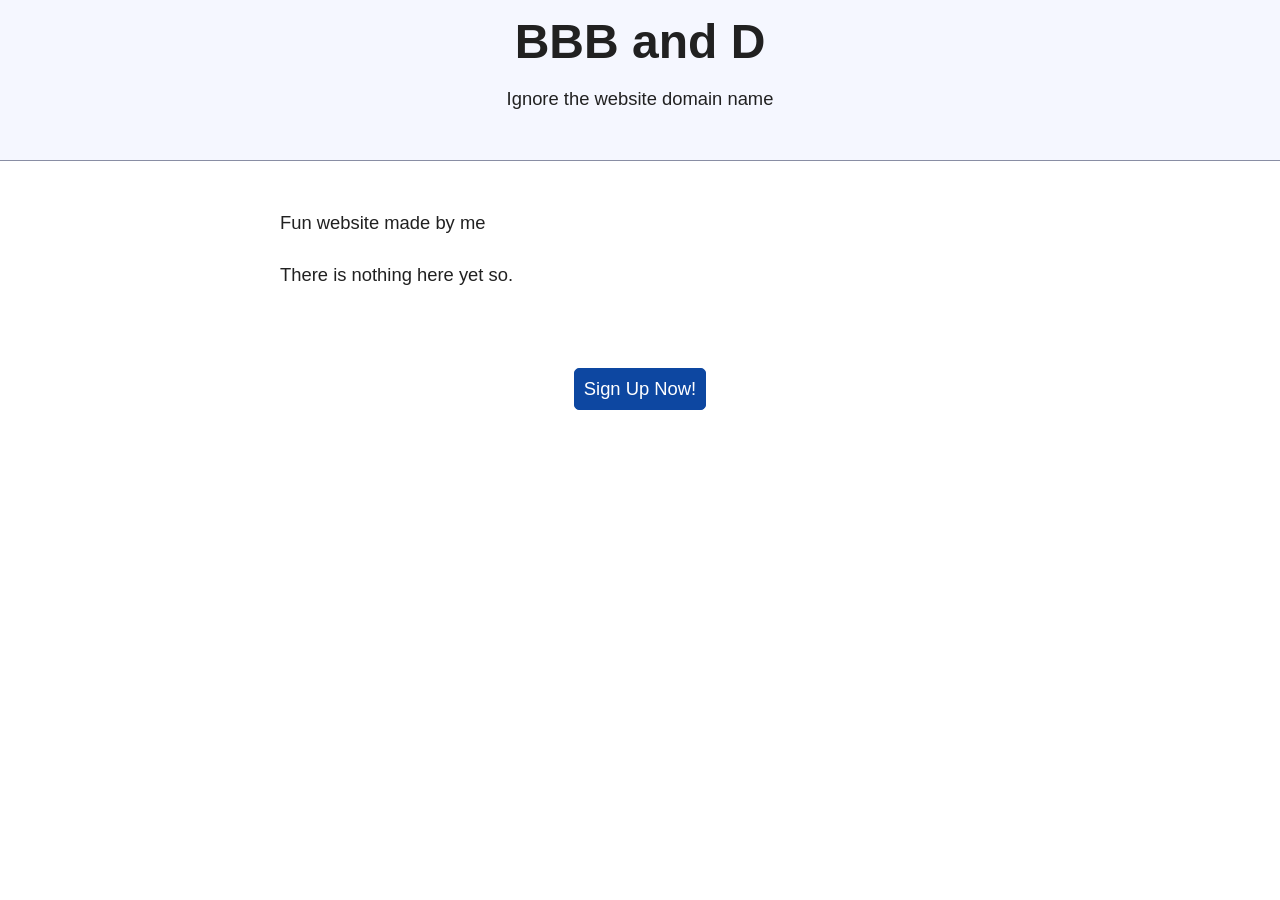
<file: index.html>
<!DOCTYPE HTML>
<html>
  <head>
    <title>BBB and D online</title>
    <link rel="stylesheet" href="style.css">
  </head>
  <body>
    <header>
      <h1>BBB and D</h1>
      <p>Ignore the website domain name</p>
    </header>
    <main>
      <p>Fun website made by me</p>
      <p>There is nothing here yet so.</p>
      
      <br>
      <br>
      <center><button onclick="location.href='register.html'">Sign Up Now!</button></center>
    </main>
    
  </body>
</html>
</file>
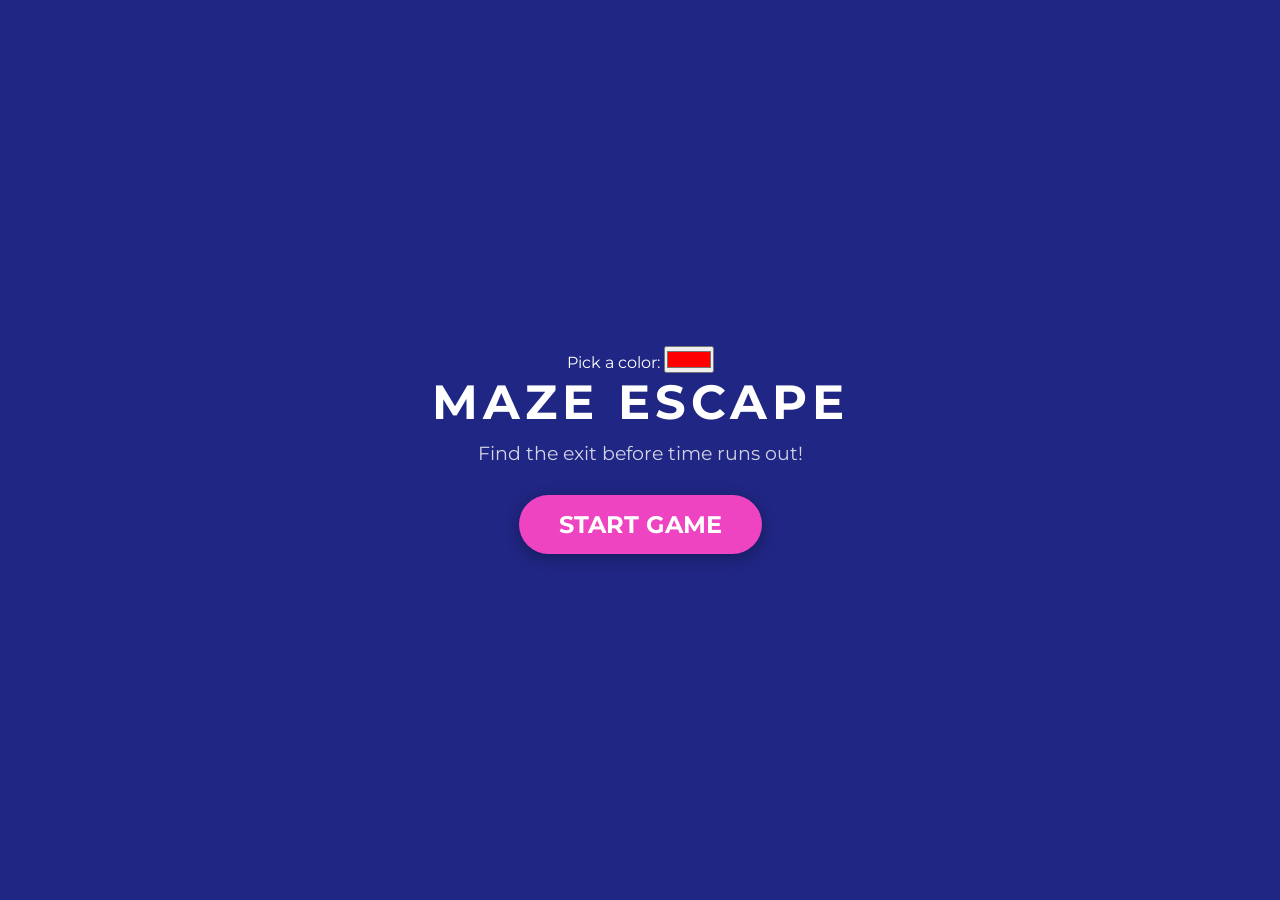
<file: maze.html>
<!DOCTYPE html>
<html>

<head>
  <meta charset="utf-8">
  <meta name="viewport" content="width=device-width">
  <title>Maze Game</title>
  <link href="maze.css" rel="stylesheet" type="text/css" />
</head>

<body>
    <div id="main-menu" class="menu-overlay">
        
        <div class="menu-content">
            <label for="colorWheel">Pick a color:</label>
            <input type="color" id="colorWheel" name="colorWheel" value="#ff0000">
            <h1 class="menu-title">Maze Escape</h1>
            <p class="menu-subtitle">Find the exit before time runs out!</p>
            <button id="start-btn" class="menu-button">START GAME</button>
            
        </div>
    </div>

    <section id="game-container" style="display: none;"> <div id="wrapper">
          <div id="maze">
            <h1 id="heading" class="game-heading">Maze Game</h1>
            <b><div id="c" style="color:white" class="centered-text"></div></b>
            <canvas id="canvas" width="523" height="523" class="centered"></canvas>
            <div style="color:white" id="timerel">Time Left: 00:30</div>

            <div id="joystick-container">
                <div id="joystick-knob"></div>
            </div>
          </div>
          <div id="myModal" class="modal">
              <div class="modal-content">
                  <div class="modal-header">
                      <span class="close">&times;</span>
                      <h2 class="gamehead"></h2>
                  </div>
                  <div class="modal-footer">
                    <h2 id="demo" class="modal-button">Play Again?</h2>
                  </div>
              </div>
          </div>
      </div>
    </section>
  <script src="script.js"></script>
</body>

</html>
</file>
<file: style.css>
:root{--sans-font:-apple-system, BlinkMacSystemFont, "Avenir Next", Avenir, "Nimbus Sans L", Roboto, "Noto Sans", "Segoe UI", Arial, Helvetica, "Helvetica Neue", sans-serif;--serif-font:ui-serif, Georgia, Cambria, "Times New Roman", Times, serif;--mono-font:Consolas, Menlo, Monaco, "Andale Mono", "Ubuntu Mono", monospace;--standard-border-radius:5px;--border-width:1px;--bg:#fff;--accent-bg:#f5f7ff;--text:#212121;--text-light:#585858;--border:#898ea4;--accent:#0d47a1;--accent-hover:#1266e2;--accent-text:var(--bg);--code:#d81b60;--preformatted:#444;--marked:#fd3;--disabled:#efefef}@media (prefers-color-scheme:dark){:root{color-scheme:dark;--bg:#212121;--accent-bg:#2b2b2b;--text:#dcdcdc;--text-light:#ababab;--accent:#ffb300;--accent-hover:#ffe099;--accent-text:var(--bg);--code:#f06292;--preformatted:#ccc;--disabled:#111}img,video{opacity:.8}}*,:before,:after{box-sizing:border-box}textarea,select,input,progress{-webkit-appearance:none;-moz-appearance:none;appearance:none}html{font-family:var(--sans-font);scroll-behavior:smooth}body{color:var(--text);background-color:var(--bg);grid-template-columns:1fr min(45rem,90%) 1fr;margin:0;font-size:1.15rem;line-height:1.5;display:grid}body>*{grid-column:2}body>header{background-color:var(--accent-bg);border-bottom:var(--border-width) solid var(--border);text-align:center;grid-column:1/-1;padding:0 .5rem 2rem}body>header>:only-child{margin-block-start:2rem}body>header h1{max-width:1200px;margin:1rem auto}body>header p{max-width:40rem;margin:1rem auto}main{padding-top:1.5rem}body>footer{color:var(--text-light);text-align:center;border-top:var(--border-width) solid var(--border);margin-top:4rem;padding:2rem 1rem 1.5rem;font-size:.9rem}h1{font-size:3rem}h2{margin-top:3rem;font-size:2.6rem}h3{margin-top:3rem;font-size:2rem}h4{font-size:1.44rem}h5{font-size:1.15rem}h6{font-size:.96rem}p{margin:1.5rem 0}p,h1,h2,h3,h4,h5,h6{overflow-wrap:break-word}h1,h2,h3{line-height:1.1}@media only screen and (width<=720px){h1{font-size:2.5rem}h2{font-size:2.1rem}h3{font-size:1.75rem}h4{font-size:1.25rem}}a,a:visited{color:var(--accent)}a:hover{text-decoration:none}button,.button,a.button,input[type=submit],input[type=reset],input[type=button]{border:var(--border-width) solid var(--accent);background-color:var(--accent);color:var(--accent-text);padding:.5em;line-height:normal;text-decoration:none}.button[aria-disabled=true],input:disabled,textarea:disabled,select:disabled,button[disabled]{cursor:not-allowed;background-color:var(--disabled);border-color:var(--disabled);color:var(--text-light)}input[type=range]{padding:0}abbr[title]{cursor:help;text-decoration-line:underline;text-decoration-style:dotted}button:enabled:hover,.button:not([aria-disabled=true]):hover,input[type=submit]:enabled:hover,input[type=reset]:enabled:hover,input[type=button]:enabled:hover{background-color:var(--accent-hover);border-color:var(--accent-hover);cursor:pointer}.button:focus-visible,button:focus-visible:where(:enabled),input:enabled:focus-visible:where([type=submit],[type=reset],[type=button]){outline:2px solid var(--accent);outline-offset:1px}header nav{padding:1rem 0 0;font-size:1rem;line-height:2}header nav ul,header nav ol{flex-flow:wrap;place-content:space-around center;align-items:center;margin:0;padding:0;list-style-type:none;display:flex}header nav ul li,header nav ol li{display:inline-block}header nav a,header nav a:visited{border:var(--border-width) solid var(--border);border-radius:var(--standard-border-radius);color:var(--text);margin:0 .5rem 1rem;padding:.1rem 1rem;text-decoration:none;display:inline-block}header nav a:hover,header nav a.current,header nav a[aria-current=page],header nav a[aria-current=true]{background:var(--bg);border-color:var(--accent);color:var(--accent);cursor:pointer}@media only screen and (width<=720px){header nav a{border:none;padding:0;line-height:1;text-decoration:underline}header nav a.current{background:0 0}}aside,details,pre,progress{background-color:var(--accent-bg);border:var(--border-width) solid var(--border);border-radius:var(--standard-border-radius);margin-bottom:1rem}aside{float:right;width:30%;margin-inline-start:15px;padding:0 15px;font-size:1rem}[dir=rtl] aside{float:left}@media only screen and (width<=720px){aside{float:none;width:100%;margin-inline-start:0}}article,fieldset,dialog{border:var(--border-width) solid var(--border);border-radius:var(--standard-border-radius);margin-bottom:1rem;padding:1rem}article h2:first-child,section h2:first-child,article h3:first-child,section h3:first-child{margin-top:1rem}section{border-top:var(--border-width) solid var(--border);border-bottom:var(--border-width) solid var(--border);margin:3rem 0;padding:2rem 1rem}section+section,section:first-child{border-top:0;padding-top:0}section+section{margin-top:0}section:last-child{border-bottom:0;padding-bottom:0}details{padding:.7rem 1rem}summary{cursor:pointer;word-break:break-word;margin:-.7rem -1rem;padding:.7rem 1rem;font-weight:700}details[open]>summary+*{margin-top:0}details[open]>summary{margin-bottom:.5rem}details[open]>:last-child{margin-bottom:0}details h2:first-of-type{margin-top:0}table{border-collapse:collapse;margin:1.5rem 0}figure>table{width:max-content;margin:0}td,th{border:var(--border-width) solid var(--border);text-align:start;padding:.5rem}th{background-color:var(--accent-bg);font-weight:700}tr:nth-child(2n){background-color:var(--accent-bg)}table caption{margin-bottom:.5rem;font-weight:700}textarea,select,input,button,.button{font-size:inherit;border-radius:var(--standard-border-radius);box-shadow:none;max-width:100%;margin-bottom:.5rem;padding:.5em;font-family:inherit;display:inline-block}textarea,select,input{color:var(--text);background-color:var(--bg);border:var(--border-width) solid var(--border)}label{display:block}textarea:not([cols]){width:100%}select:not([multiple]){background-image:linear-gradient(45deg, transparent 49%, var(--text) 51%), linear-gradient(135deg, var(--text) 51%, transparent 49%);background-position:calc(100% - 15px),calc(100% - 10px);background-repeat:no-repeat;background-size:5px 5px,5px 5px;padding-inline-end:25px}[dir=rtl] select:not([multiple]){background-position:10px,15px}input[type=checkbox],input[type=radio]{vertical-align:middle;width:min-content;position:relative}input[type=checkbox]+label,input[type=radio]+label{display:inline-block}input[type=radio]{border-radius:100%}input[type=checkbox]:checked,input[type=radio]:checked{background-color:var(--accent)}input[type=checkbox]:checked:after{content:" ";border-right:solid var(--bg) .08em;border-bottom:solid var(--bg) .08em;background-color:#0000;border-radius:0;width:.2em;height:.4em;font-size:1.8em;position:absolute;top:.04em;left:.18em;transform:rotate(45deg)}input[type=radio]:checked:after{content:" ";background-color:var(--bg);border-radius:100%;width:.3em;height:.3em;font-size:1.8em;position:absolute;top:.125em;left:.125em}@media only screen and (width<=720px){textarea,select,input{width:100%}}input[type=color]{height:2.5rem;padding:.2rem}input[type=file]{border:0}hr{height:var(--border-width);background:var(--border);border:none;margin:1rem auto}mark{border-radius:var(--standard-border-radius);background-color:var(--marked);color:#000;padding:2px 5px}mark a{color:var(--accent)}img,video{border-radius:var(--standard-border-radius);max-width:100%;height:auto}figure{margin:0;display:block;overflow-x:auto}figure>img,figure>picture>img{margin-inline:auto;display:block}figcaption{text-align:center;color:var(--text-light);margin-block:1rem;font-size:.9rem;position:sticky;left:0}blockquote{border-inline-start:.35rem solid var(--accent);color:var(--text-light);margin-block:2rem;margin-inline:2rem 0;padding:.4rem .8rem;font-style:italic}cite{color:var(--text-light);font-size:.9rem;font-style:normal}dt{color:var(--text-light)}code,pre,pre span,kbd,samp{font-family:var(--mono-font);color:var(--code)}kbd{color:var(--preformatted);border:var(--border-width) solid var(--preformatted);border-bottom:3px solid var(--preformatted);border-radius:var(--standard-border-radius);padding:.1rem .4rem}pre{max-width:100%;color:var(--preformatted);padding:1rem 1.4rem;overflow:auto}pre code{color:var(--preformatted);background:0 0;margin:0;padding:0}progress{width:100%}progress:indeterminate{background-color:var(--accent-bg)}progress::-webkit-progress-bar{border-radius:var(--standard-border-radius);background-color:var(--accent-bg)}progress::-webkit-progress-value{border-radius:var(--standard-border-radius);background-color:var(--accent)}progress::-moz-progress-bar{border-radius:var(--standard-border-radius);background-color:var(--accent);transition-property:width;transition-duration:.3s}progress:indeterminate::-moz-progress-bar{background-color:var(--accent-bg)}dialog{background-color:var(--bg);max-width:40rem;margin:auto}dialog::backdrop{background-color:var(--bg);opacity:.8}dialog h2:first-of-type{margin-top:0}@media only screen and (width<=720px){dialog{max-width:calc(100vw - 2rem)}}sup,sub{vertical-align:baseline;position:relative}sup{top:-.4em}sub{top:.3em}.notice{background:var(--accent-bg);border:var(--border-width) solid var(--border);border-radius:var(--standard-border-radius);margin:2rem 0;padding:1.5rem}div.notice p:first-of-type{margin-top:0}div.notice p:last-of-type{margin-bottom:0}@media print{@page{margin:1cm}body{display:block}body>header{background-color:unset}body>header nav,body>footer{display:none}article{border:none;padding:0}a[href^=http]:after{content:" <" attr(href) ">"}abbr[title]:after{content:" (" attr(title) ")"}a{text-decoration:none}p{widows:3;orphans:3}hr{border-top:var(--border-width) solid var(--border)}mark{border:var(--border-width) solid var(--border)}figure{break-inside:avoid}pre code{white-space:pre-wrap}}
</file>
<file: maze.css>
@import url("https://fonts.googleapis.com/css2?family=Montserrat:ital,wght@0,100..900;1,100..900&display=swap");

html {
  height: 100%;
  width: 100%;
}

* {
  padding: 0;
  margin:0;
  font-family: "Montserrat",sans-serif;
}

body {
  background-color:#202683;

}
/* Main Menu Overlay */
.menu-overlay {
  position: fixed;
  top: 0;
  left: 0;
  width: 100%;
  height: 100%;
  background-color: #202683;
  display: flex;
  justify-content: center;
  align-items: center;
  z-index: 10;
}

.menu-content {
  text-align: center;
  color: white;
}

.menu-title {
  font-size: 3rem;
  margin-bottom: 10px;
  text-transform: uppercase;
  letter-spacing: 5px;
}

.menu-subtitle {
  font-size: 1.2rem;
  margin-bottom: 30px;
  opacity: 0.8;
}

.menu-button {
  background-color: #ee44c1;
  color: white;
  border: none;
  padding: 15px 40px;
  font-size: 1.5rem;
  font-weight: bold;
  border-radius: 50px;
  cursor: pointer;
  transition: transform 0.2s, background-color 0.2s;
  box-shadow: 0 4px 15px rgba(0,0,0,0.3);
}

.menu-button:hover {
  background-color: #8b6cf9;
  transform: scale(1.1);
}
/* Joystick Container (The outer circle) */
#joystick-container {
    width: 120px;
    height: 120px;
    background-color: rgba(255, 255, 255, 0.2);
    border-radius: 50%;
    position: relative;
    margin: 20px auto; /* Centers the joystick below the canvas */
    touch-action: none; /* Prevents the screen from scrolling when using the joystick */
    display: flex;
    justify-content: center;
    align-items: center;
}

/* Joystick Knob (The part you drag) */
#joystick-knob {
    width: 50px;
    height: 50px;
    background-color: rgba(255, 255, 255, 0.8);
    border-radius: 50%;
    position: absolute;
    pointer-events: none; /* Allows the touch event to pass through to the container */
    transition: transform 0.05s ease-out; /* Smooth snapping */
}
.centered-text {
  text-align: center;
  margin-left: auto;
  margin-right: auto;
  margin-bottom: 10px;
  font-size: large;
}

.centered {
  display: block;
  margin: 0 auto;
}

.game-heading {
  text-decoration-style: solid;
  color: rgb(255, 255, 255);
  width: 40%;
  margin-top: 30px;
  margin-bottom: 10px;
  font-size: 30px;
  margin-left: 47%;
}

#timerel {
  text-align: center;
  font-size:20px;
}

.modal {
  display: none;
  position: fixed;
  z-index: 1;
  padding-top:20% ;
  left:0;
  top:0;
  width:100%;
  height:100%;
  overflow:auto;
  background-color: rgba(0,0,0,0.4);
}

.modal-content {
  position: relative;
  background-color:  #fefefe;
  margin:auto;
  padding:0;
  border:1px solid #888;
  width: 30%;
  box-shadow: 0 4px 8px 0 rgba(0,0,0,0.2),0 6px 20px 0 rgba(0,0,0,0.19);
  animation-name: animatetop;
  animation-duration: 0.4s;
}

.close {
  color: white;
  float: right;
  font-size: 28px;
  font-weight: bold;
}

.modal-header {
  padding: 2px 16px;
  background-color: #8b6cf9;
  color: white;
  text-align: center;
  height: 50%;
}

.modal-footer {
  padding: 2px 16px;
  background-color: #ee44c1;
  color: white;
  text-align: center;
  height: 50%;
}
</file>
